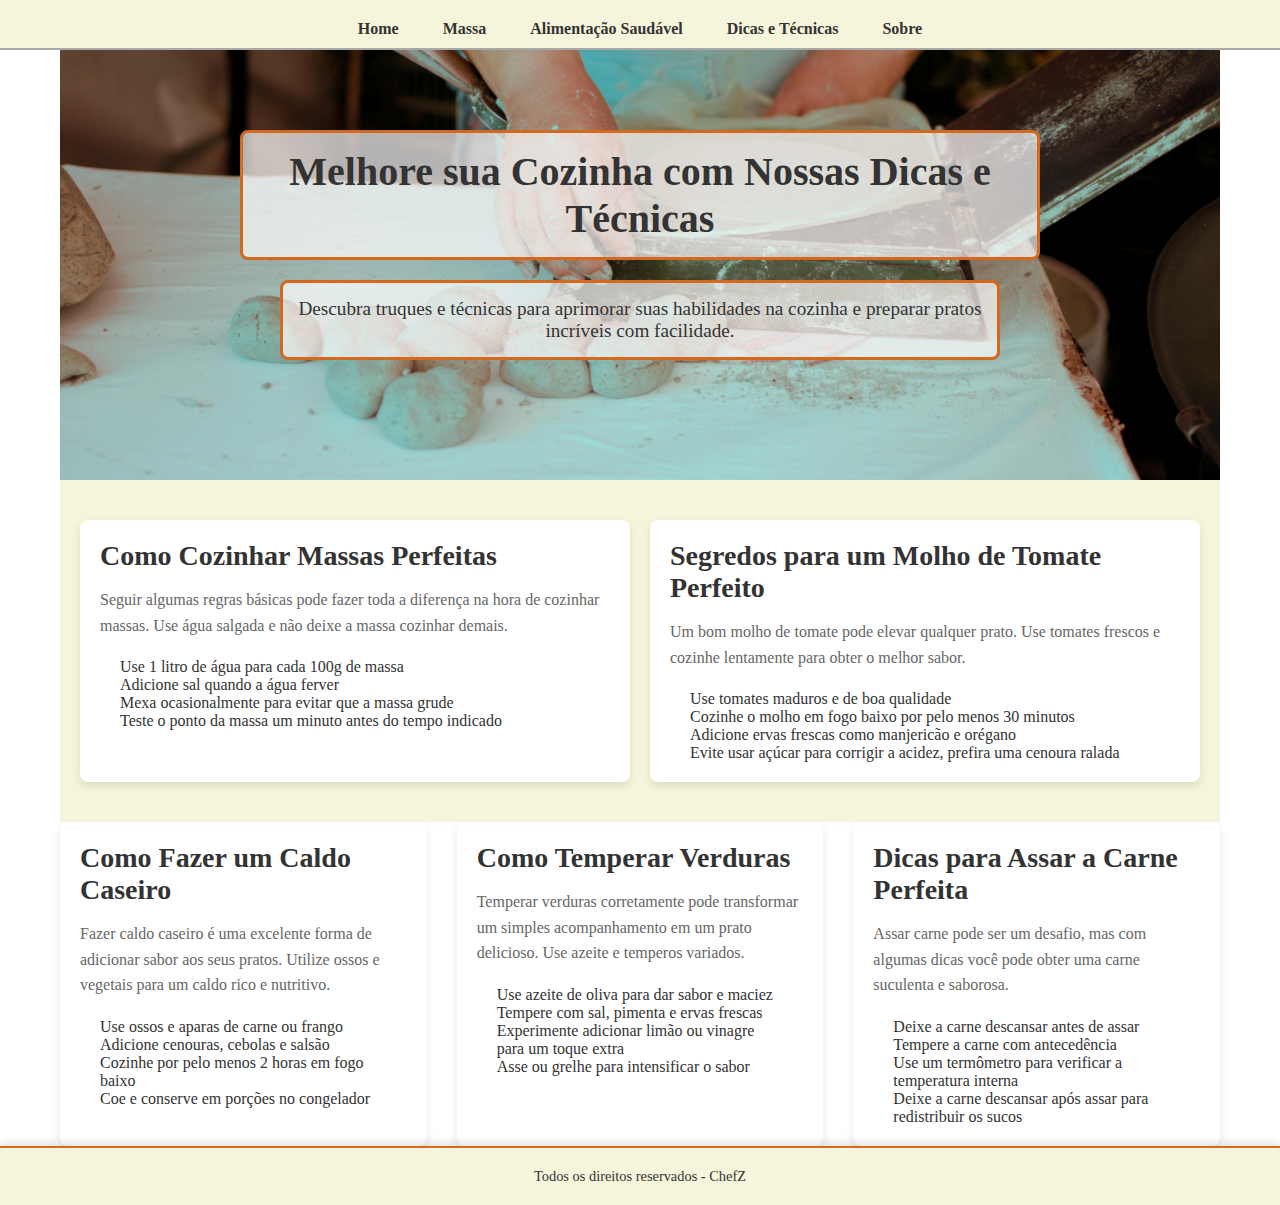
<file: dicas.html>
<!DOCTYPE html>
<html lang="pt-BR">
<head>
    <meta charset="UTF-8">
    <meta name="viewport" content="width=device-width, initial-scale=1.0">
    <link rel="stylesheet" href="css/style.css">
    <title>Dicas e Técnicas - ChefZ</title>
</head>
<body>

    <header>
        <nav class="navbar">
            <ul class="nav-links">
                <li><a href="index.html">Home</a></li>
                <li><a href="receitas-massas.html">Massa</a></li>
                <li><a href="receitas-saudavel.html">Alimentação Saudável</a></li>
                <li><a href="dicas.html">Dicas e Técnicas</a></li>
                <li><a href="sobre.html">Sobre</a></li>
            </ul>
        </nav>
    </header>
<div class="container-wrapper">
    <main>
        <section class="dicas-tecnicas">
            <div class="hero-content-dicas">
                <h1>Melhore sua Cozinha com Nossas Dicas e Técnicas</h1>
                <p>Descubra truques e técnicas para aprimorar suas habilidades na cozinha e preparar pratos incríveis com facilidade.</p>
            </div>
        </section>

        <section class="dicas-populares">
            <div class="container">
                <div class="coluna">
                    <h2>Como Cozinhar Massas Perfeitas</h2>
                    <p>Seguir algumas regras básicas pode fazer toda a diferença na hora de cozinhar massas. Use água salgada e não deixe a massa cozinhar demais.</p>
                    <ul>
                        <li>Use 1 litro de água para cada 100g de massa</li>
                        <li>Adicione sal quando a água ferver</li>
                        <li>Mexa ocasionalmente para evitar que a massa grude</li>
                        <li>Teste o ponto da massa um minuto antes do tempo indicado</li>
                    </ul>
                </div>
                <div class="coluna">
                    <h2>Segredos para um Molho de Tomate Perfeito</h2>
                    <p>Um bom molho de tomate pode elevar qualquer prato. Use tomates frescos e cozinhe lentamente para obter o melhor sabor.</p>
                    <ul>
                        <li>Use tomates maduros e de boa qualidade</li>
                        <li>Cozinhe o molho em fogo baixo por pelo menos 30 minutos</li>
                        <li>Adicione ervas frescas como manjericão e orégano</li>
                        <li>Evite usar açúcar para corrigir a acidez, prefira uma cenoura ralada</li>
                    </ul>
                </div>
            </div>
        </section>

        <section class="mais-dicas">
            <div class="container">
                <div class="coluna">
                    <h2>Como Fazer um Caldo Caseiro</h2>
                    <p>Fazer caldo caseiro é uma excelente forma de adicionar sabor aos seus pratos. Utilize ossos e vegetais para um caldo rico e nutritivo.</p>
                    <ul>
                        <li>Use ossos e aparas de carne ou frango</li>
                        <li>Adicione cenouras, cebolas e salsão</li>
                        <li>Cozinhe por pelo menos 2 horas em fogo baixo</li>
                        <li>Coe e conserve em porções no congelador</li>
                    </ul>
                </div>
                <div class="coluna">
                    <h2>Como Temperar Verduras</h2>
                    <p>Temperar verduras corretamente pode transformar um simples acompanhamento em um prato delicioso. Use azeite e temperos variados.</p>
                    <ul>
                        <li>Use azeite de oliva para dar sabor e maciez</li>
                        <li>Tempere com sal, pimenta e ervas frescas</li>
                        <li>Experimente adicionar limão ou vinagre para um toque extra</li>
                        <li>Asse ou grelhe para intensificar o sabor</li>
                    </ul>
                </div>
                <div class="coluna">
                    <h2>Dicas para Assar a Carne Perfeita</h2>
                    <p>Assar carne pode ser um desafio, mas com algumas dicas você pode obter uma carne suculenta e saborosa.</p>
                    <ul>
                        <li>Deixe a carne descansar antes de assar</li>
                        <li>Tempere a carne com antecedência</li>
                        <li>Use um termômetro para verificar a temperatura interna</li>
                        <li>Deixe a carne descansar após assar para redistribuir os sucos</li>
                    </ul>
                </div>
            </div>
        </section>
    </main>
</div>
    <footer>
        <p>Todos os direitos reservados - ChefZ</p>
    </footer>
</body>
</html>
</file>
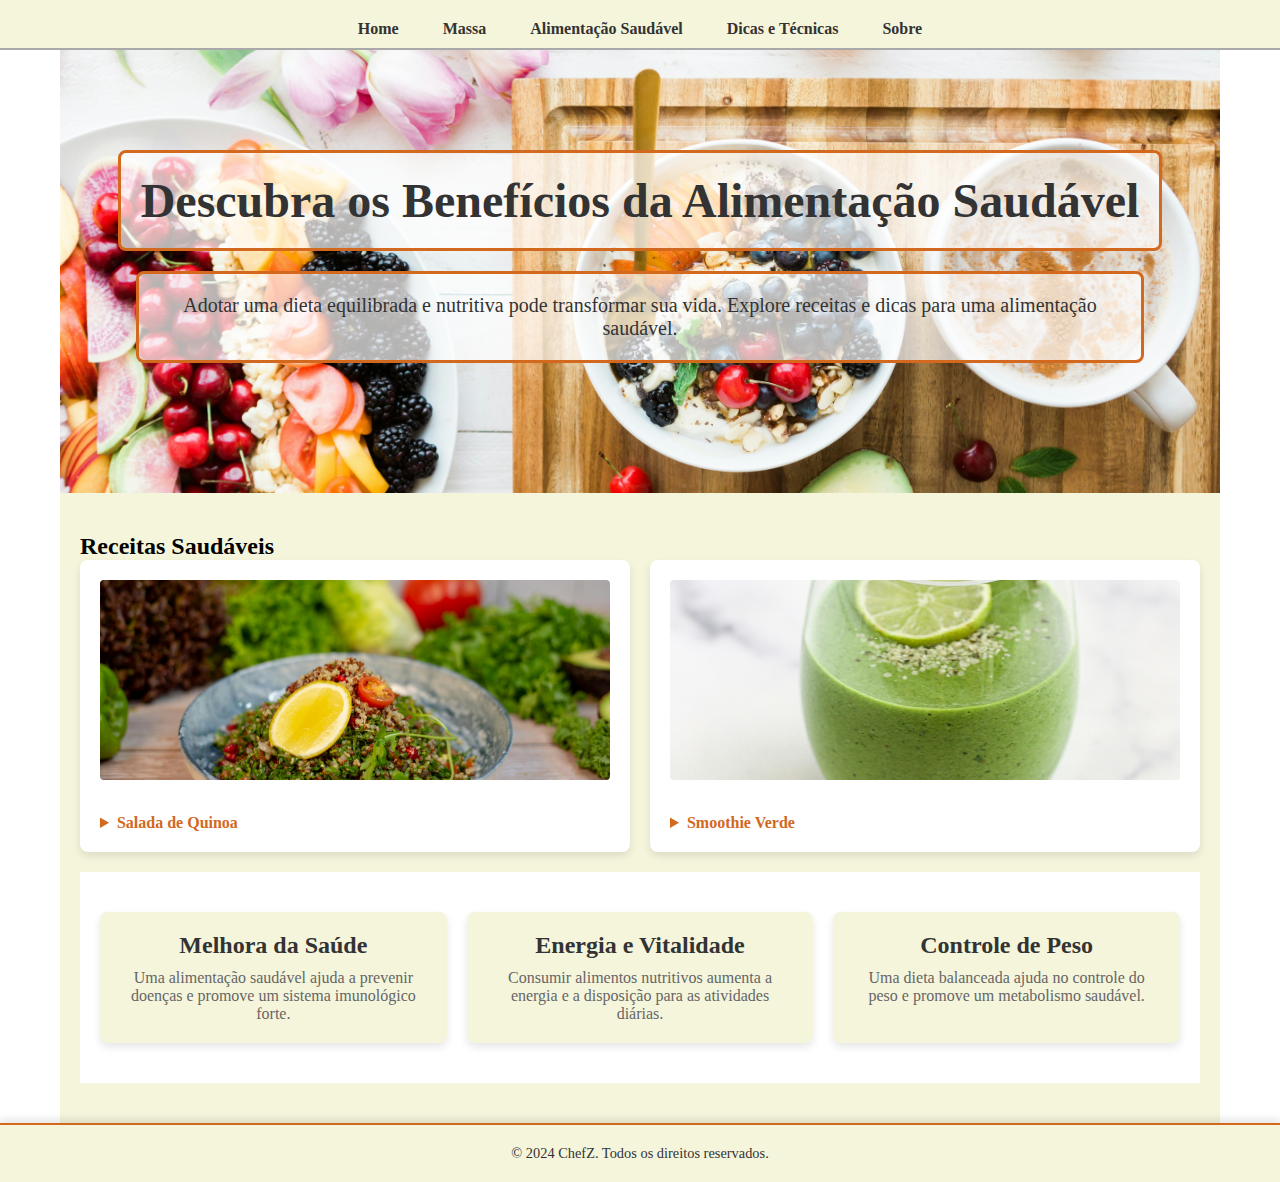
<file: receitas-saudavel.html>
<!DOCTYPE html>
<html lang="en">
<head>
    <meta charset="UTF-8">
    <meta name="viewport" content="width=device-width, initial-scale=1.0">
    <link rel="stylesheet" href="css/style.css">
    <title>Receitas - ChefZ</title>
</head>
<body>  

    <header>
        <nav class="navbar">
            <ul class="nav-links">
                <li><a href="index.html">Home</a></li>
                <li><a href="receitas-massas.html">Massa</a></li>
                <li><a href="receitas-saudavel.html">Alimentação Saudável</a></li>
                <li><a href="dicas.html">Dicas e Técnicas</a></li>
                <li><a href="sobre.html">Sobre</a></li>
            </ul>
        </nav>
    </header>
<div class="container-wrapper">
            <main>
        <section class="destaque-alimentacao">
            <div class="destaque-content">
                <h1>Descubra os Benefícios da Alimentação Saudável</h1>
                <p>Adotar uma dieta equilibrada e nutritiva pode transformar sua vida. Explore receitas e dicas para uma alimentação saudável.</p>
            </div>
        </section>

        <section class="receitas-saudaveis">
            <h2>Receitas Saudáveis</h2>
            <div class="container">
                <div class="card-receita">
                    <img src="img/img-salada.jpg" alt="Receita 1" class="imagem-receita-principal">
                    <details>
                        <summary>Salada de Quinoa</summary>
                        <p>Uma salada refrescante e nutritiva com quinoa, vegetais frescos e um molho leve.</p>
                        <ul>
                            <li>Quinoa</li>
                            <li>Tomates</li>
                            <li>Pepino</li>
                            <li>Folhas de espinafre</li>
                            <li>Molho de limão</li>
                        </ul>
                    </details>
                </div>

                <div class="card-receita">
                    <img src="img/img - smoothie.jpg" alt="Receita 2" class="imagem-receita-principal">
                    <details>
                        <summary>Smoothie Verde</summary>
                        <p>Um smoothie energético com espinafre, maçã verde e um toque de gengibre.</p>
                        <ul>
                            <li>Espinafre</li>
                            <li>Maçã verde</li>
                            <li>Gengibre</li>
                            <li>Água de coco</li>
                        </ul>
                    </details>
                </div>

    
        <section class="beneficios-alimentacao">
            <div class="container">
                <div class="beneficio-item">
                    <h2>Melhora da Saúde</h2>
                    <p>Uma alimentação saudável ajuda a prevenir doenças e promove um sistema imunológico forte.</p>
                </div>
                <div class="beneficio-item">
                    <h2>Energia e Vitalidade</h2>
                    <p>Consumir alimentos nutritivos aumenta a energia e a disposição para as atividades diárias.</p>
                </div>
                <div class="beneficio-item">
                    <h2>Controle de Peso</h2>
                    <p>Uma dieta balanceada ajuda no controle do peso e promove um metabolismo saudável.</p>
                </div>
            </div>
        </section>
            </main>
</div> 


            <footer>
                <p>&copy; 2024 ChefZ. Todos os direitos reservados.</p>
            </footer>
         
</body>
</html>
</file>
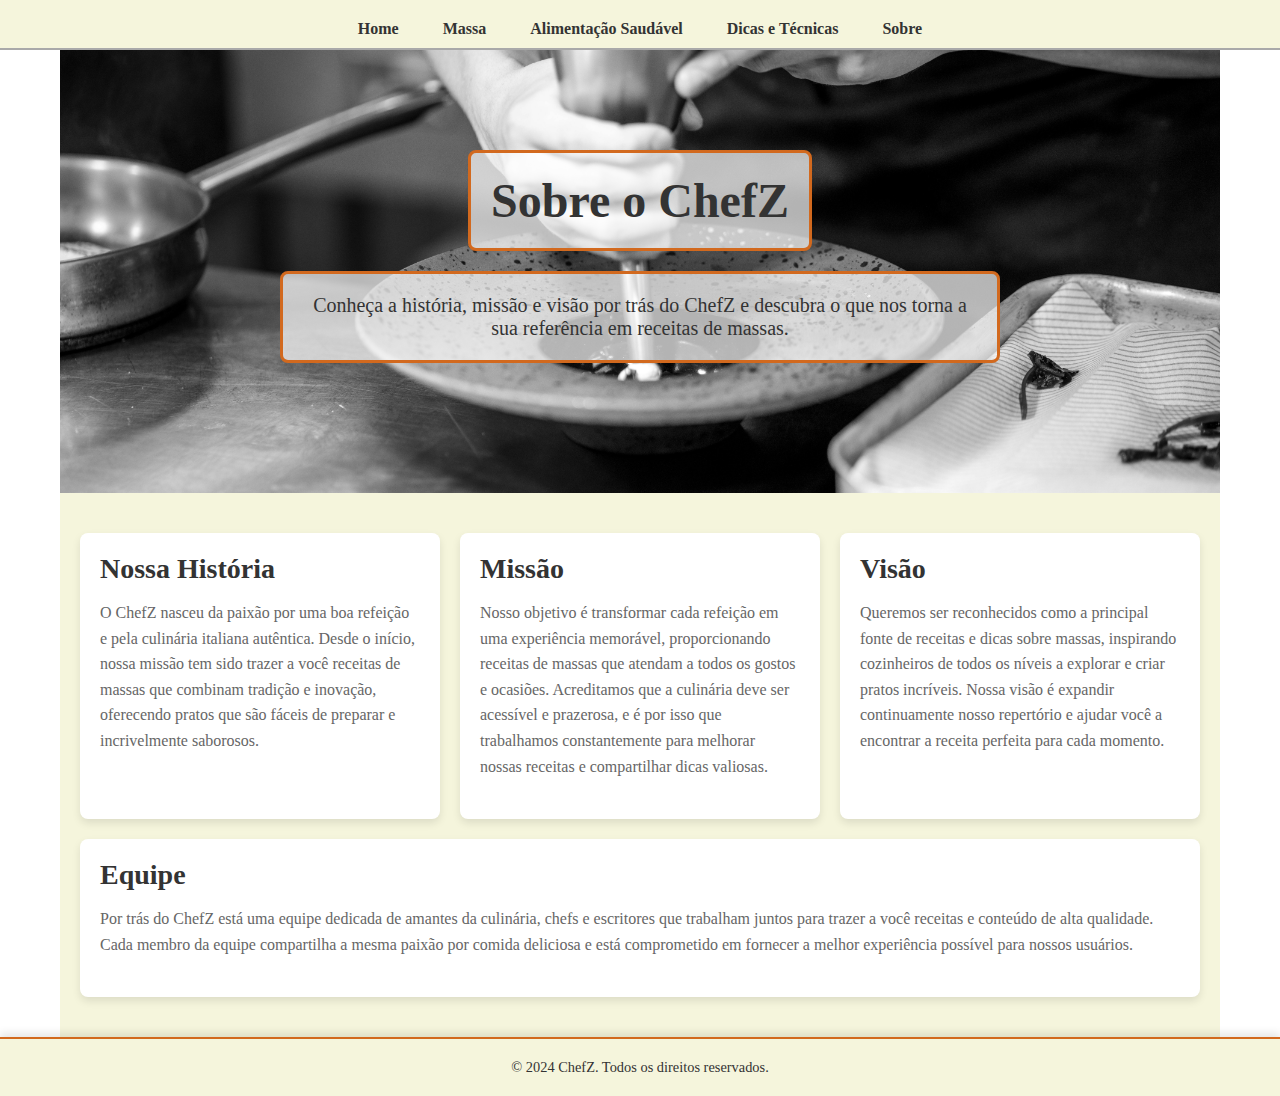
<file: sobre.html>
<!DOCTYPE html>
<html lang="pt-BR">
<head>
    <meta charset="UTF-8">
    <meta name="viewport" content="width=device-width, initial-scale=1.0">
    <title>Sobre o ChefZ</title>
    <link rel="stylesheet" href="css/style.css"> 
</head>
<body>


    <header>
        <nav class="navbar">
            <ul class="nav-links">
                <li><a href="index.html">Home</a></li>
                <li><a href="receitas-massas.html">Massa</a></li>
                <li><a href="receitas-saudavel.html">Alimentação Saudável</a></li>
                <li><a href="dicas.html">Dicas e Técnicas</a></li>
                <li><a href="sobre.html">Sobre</a></li>
            </ul>
        </nav>
    </header>
<div class="container-wrapper">
    <main>
        <section class="sobre">
            <div class="hero-content-sobre">
                <h1>Sobre o ChefZ</h1>
                <p>Conheça a história, missão e visão por trás do ChefZ e descubra o que nos torna a sua referência em receitas de massas.</p>
            </div>
        </section>

        <section class="sobre-conteudo">
            <div class="container">
                <div class="coluna">
                    <h2>Nossa História</h2>
                    <p>O ChefZ nasceu da paixão por uma boa refeição e pela culinária italiana autêntica. Desde o início, nossa missão tem sido trazer a você receitas de massas que combinam tradição e inovação, oferecendo pratos que são fáceis de preparar e incrivelmente saborosos.</p>
                </div>
                <div class="coluna">
                    <h2>Missão</h2>
                    <p>Nosso objetivo é transformar cada refeição em uma experiência memorável, proporcionando receitas de massas que atendam a todos os gostos e ocasiões. Acreditamos que a culinária deve ser acessível e prazerosa, e é por isso que trabalhamos constantemente para melhorar nossas receitas e compartilhar dicas valiosas.</p>
                </div>
                <div class="coluna">
                    <h2>Visão</h2>
                    <p>Queremos ser reconhecidos como a principal fonte de receitas e dicas sobre massas, inspirando cozinheiros de todos os níveis a explorar e criar pratos incríveis. Nossa visão é expandir continuamente nosso repertório e ajudar você a encontrar a receita perfeita para cada momento.</p>
                </div>
                <div class="coluna">
                    <h2>Equipe</h2>
                    <p>Por trás do ChefZ está uma equipe dedicada de amantes da culinária, chefs e escritores que trabalham juntos para trazer a você receitas e conteúdo de alta qualidade. Cada membro da equipe compartilha a mesma paixão por comida deliciosa e está comprometido em fornecer a melhor experiência possível para nossos usuários.</p>
                </div>
            </div>
        </section>
    </main>
</div>
    <footer>
        <p>&copy; 2024 ChefZ. Todos os direitos reservados.</p>
    </footer>

</body>
</html>
</file>
<file: css/style.css>
* {
    margin: 0;
    padding: 0;
    box-sizing: border-box;
}

.container-wrapper {
    max-width: 1200px;
    margin: 0 auto;
    padding: 0 20px;
}

nav {
    background-color: #F5F5DC;
    padding: 10px;
    text-align: center;
    border-bottom: 2px solid #A9A9A9;
}


ul {
    list-style-type: none;
    margin: 0;
    padding: 0;
    position: relative;
}

li {
    display: inline-block;
    margin-right: 20px;
    position: relative;
}

a {
    text-decoration: none;
    color: #333333;
    font-weight: bold;
    padding: 5px 10px;
    position: relative;
    transition: color 0.3s ease; 
}


a:hover {
    background-color: #D2691E;
    color: #FFFFFF;
    border-radius: 4px;
}


a::after {
    content: '';
    display: block;
    width: 0;
    height: 3px;
    background: #ff6347;
    transition: width 0.3s;
    position: absolute;
    bottom: 0;
    left: 0;
}

a:hover::after {
    width: 100%; 
}

.hero {
    background: url('../img/img-massa.jpg') no-repeat center center/cover;
    color: #FFFFFF;
    text-align: center;
    padding: 100px 20px;
}

.hero-content {
    max-width: 800px;
    margin: 0 auto;
}

.hero h1 {
    font-size: 48px;
    margin: 0 0 20px;
}

.hero p {
    font-size: 20px;
    margin: 0 0 30px;
}

.cta-button {
    display: inline-block;
    padding: 15px 30px;
    font-size: 18px;
    color: #FFFFFF;
    background-color: #D2691E;
    text-decoration: none;
    border-radius: 5px;
    transition: background-color 0.3s ease;
}

.cta-button:hover {
    background-color: #B04A28;
}

.receitas-populares {
    padding: 40px 20px;
    background-color: #F5F5DC;
    text-align: center;
}

.container {
    display: flex;
    flex-wrap: wrap;
    gap: 20px;
}

.titulo-section {
    width: 100%;
    margin-bottom: 30px;
    color: #B04A28;
    font-size: 2em;
    font-weight: bold;
}

.card-receita {
    flex: 1;
    min-width: 300px;
    background-color: #FFFFFF;
    padding: 20px;
    border-radius: 8px;
    box-shadow: 0 4px 8px rgba(0, 0, 0, 0.1);
    position: relative;
}

.imagem-receita-principal {
    width: 100%;
    height: auto;
    max-width: 100%;
    max-height: 200px; 
    object-fit: cover; 
    border-radius: 4px;
    margin-bottom: 15px;
}

.conteudo-receita {
    text-align: center;
}

.card-receita h2 {
    margin-top: 0;
    color: #333333;
}

details {
    margin-top: 15px;
}

summary {
    cursor: pointer;
    font-weight: bold;
    color: #D2691E;
}

summary::-webkit-details-marker {
    display: none;
}

ul {
    list-style-type: disc;
    padding-left: 20px;
    margin-top: 10px;
    color: #333333;
}

.historia-culinaria {
    padding: 40px 20px;
    background-color: #FFFFFF;
}

.container {
    display: flex;
    flex-wrap: wrap;
    gap: 20px;
}

.coluna {
    flex: 1;
    min-width: 280px;
    background-color: #F5F5DC;
    padding: 20px;
    border-radius: 8px;
    box-shadow: 0 4px 8px rgba(0, 0, 0, 0.1);
    text-align: center;
}

.coluna h2 {
    margin-top: 0;
    color: #333333;
}

.coluna p {
    color: #666666;
    margin-bottom: 15px;
}

.coluna a {
    color: #D2691E;
    text-decoration: none;
    font-weight: bold;
}

.coluna a:hover {
    text-decoration: underline;
}

.destaque-alimentacao {
    background: url('../img/img-saudavel.jpg') no-repeat center center/cover;
    color: black;
    text-align: center;
    padding: 100px 20px;
    position: relative;
}

.destaque-alimentacao img {
    width: 100%;
    max-width: 800px;
    height: auto;
    border-radius: 8px;
}

.destaque-alimentacao h1 {
    font-size: 3em;
    margin: 0;
    padding: 20px;
    border: 3px solid #D2691E;
    border-radius: 8px;
    background-color: rgba(255, 255, 255, 0.7);
    color: #333333;
    display: inline-block;
}

.destaque-alimentacao p {
    font-size: 1.25em;
    margin: 20px auto 30px;
    padding: 20px;
    border: 3px solid #D2691E;
    border-radius: 8px;
    background-color: rgba(255, 255, 255, 0.7);
    color: #333333;
    display: inline-block;
    max-width: 90%;
}


.receitas-saudaveis {
    padding: 40px 20px;
    background-color: #F5F5DC;
}

.receitas-saudaveis .container {
    display: flex;
    gap: 20px;
    flex-wrap: wrap;
}

.receita-item {
    flex: 1;
    min-width: 280px;
    background-color: #FFFFFF;
    padding: 20px;
    border-radius: 8px;
    box-shadow: 0 4px 8px rgba(0, 0, 0, 0.1);
    text-align: center;
    position: relative;
}

.receita-item img {
    width: 100%;
    height: auto;
    max-height: 200px;
    object-fit: cover;
    border-radius: 4px;
    margin-bottom: 15px;
}

.receita-item h2 {
    color: #333333;
    margin: 10px 0;
}

.receita-item p {
    color: #666666;
    margin-bottom: 15px;
}

.receita-item a {
    color: #D2691E;
    text-decoration: none;
    font-weight: bold;
}

.receita-item a:hover {
    text-decoration: underline;
}

.beneficios-alimentacao {
    padding: 40px 20px;
    background-color: #FFFFFF;
}

.beneficios-alimentacao .container {
    display: flex;
    gap: 20px;
    flex-wrap: wrap;
}

.beneficio-item {
    flex: 1;
    min-width: 280px;
    background-color: #F5F5DC;
    padding: 20px;
    border-radius: 8px;
    box-shadow: 0 4px 8px rgba(0, 0, 0, 0.1);
    text-align: center;
}

.beneficio-item h2 {
    color: #333333;
    margin-bottom: 10px;
}

.beneficio-item p {
    color: #666666;
}
.destaque-massas {
    background: url('../img/img-macarrao.jpg') no-repeat center center/cover;
    color: #FFFFFF;
    text-align: center;
    padding: 100px 20px;
}

.destaque-conteudo {
    max-width: 800px;
    margin: 0 auto;
}

.destaque-massas h1 {
    font-size: 3em;
    margin: 0;
    padding: 20px;
    border: 3px solid #D2691E;
    border-radius: 8px;
    background-color: rgba(255, 255, 255, 0.7);
    color: #333333;
    display: inline-block;
}

.destaque-massas p {
    font-size: 1.25em;
    margin: 20px auto 30px;
    padding: 20px;
    border: 3px solid #D2691E;
    border-radius: 8px;
    background-color: rgba(255, 255, 255, 0.7);
    color: #333333;
    display: inline-block;
    max-width: 90%;
}

.receitas-populares {
    padding: 40px 20px;
    background-color: #F5F5DC;
    text-align: center;
}

.container {
    display: flex;
    flex-wrap: wrap;
    gap: 30px;
}

.hero-content-dicas {
    max-width: 800px;
    margin: 0 auto;
}
.dicas-tecnicas {
    background: url('../img/img-habilidades.jpg') no-repeat center center/cover;
    color: #FFFFFF;
    text-align: center;
    padding: 80px 20px;
}

.hero-content-dicas {
    max-width: 800px;
    margin: 0 auto;
}

.dicas-tecnicas h1 {
    font-size: 2.5em;
    margin: 0;
    padding: 15px;
    border: 3px solid #D2691E;
    border-radius: 8px;
    background-color: rgba(255, 255, 255, 0.7);
    color: #333333;
    display: inline-block;
}

.dicas-tecnicas p {
    font-size: 1.2em;
    margin: 20px auto 40px;
    padding: 15px;
    border: 3px solid #D2691E;
    border-radius: 8px;
    background-color: rgba(255, 255, 255, 0.7);
    color: #333333;
    display: inline-block;
    max-width: 90%;
}

.dicas-populares {
    padding: 40px 20px;
    background-color: #F5F5DC;
}

.dicas-populares .container {
    display: flex;
    flex-wrap: wrap;
    gap: 20px;
}

.coluna {
    flex: 1;
    min-width: 300px; 
    background-color: #FFFFFF;
    padding: 20px;
    border-radius: 8px;
    box-shadow: 0 4px 8px rgba(0, 0, 0, 0.1);
    text-align: left; 
    overflow: hidden;
}

.coluna h2 {
    font-size: 1.75em; 
    margin-top: 0;
    color: #333333;
    margin-bottom: 15px;
}

.coluna p {
    font-size: 1em; 
    color: #666666;
    margin-bottom: 20px; 
}

.coluna ul {
    list-style-type: disc;
    padding-left: 20px;
    color: #333333;
    margin-top: 10px;
}

.sobre {
    background: url('../img/img-sobre.jpg') no-repeat center center/cover;
    color: #FFFFFF;
    text-align: center;
    padding: 100px 20px;
}

.hero-content-sobre {
    max-width: 800px;
    margin: 0 auto;
}

.hero-content-sobre h1 {
    font-size: 3em;
    margin: 0;
    padding: 20px;
    border: 3px solid #D2691E;
    border-radius: 8px;
    background-color: rgba(255, 255, 255, 0.7);
    color: #333333;
    display: inline-block;
}

.hero-content-sobre p {
    font-size: 1.25em;
    margin: 20px auto 30px;
    padding: 20px;
    border: 3px solid #D2691E;
    border-radius: 8px;
    background-color: rgba(255, 255, 255, 0.7);
    color: #333333;
    display: inline-block;
    max-width: 90%;
}

.sobre-conteudo {
    padding: 40px 20px;
    background-color: #F5F5DC;
}

.sobre-conteudo .container {
    display: flex;
    flex-wrap: wrap;
    gap: 20px;
}

.coluna {
    flex: 1;
    min-width: 280px;
    background-color: #FFFFFF;
    padding: 20px;
    border-radius: 8px;
    box-shadow: 0 4px 8px rgba(0, 0, 0, 0.1);
    text-align: left;
}

.coluna h2 {
    margin-top: 0;
    color: #333333;
}

.coluna p {
    font-size: 1em;
    color: #666666;
    line-height: 1.6;
}



footer {
    background-color: #F5F5DC;
    padding: 20px;
    text-align: center;
    color: #333333;
    position: relative;
    bottom: 0;
    width: 100%;
    border-top: 2px solid #D2691E;
    box-shadow: 0 -4px 8px rgba(0, 0, 0, 0.1);
}

footer p {
    margin: 0;
    font-size: 0.9em;
}

@media (max-width: 768px) {
    .nav ul {
        display: flex;
        flex-direction: column;
    }

    .nav li {
        margin-right: 0;
        margin-bottom: 10px;
    }

    .hero-content-sobre h1 {
        font-size: 2.5em;
    }

    .hero-content-sobre p {
        font-size: 1em;
    }

    .container {
        flex-direction: column;
    }
}
</file>
